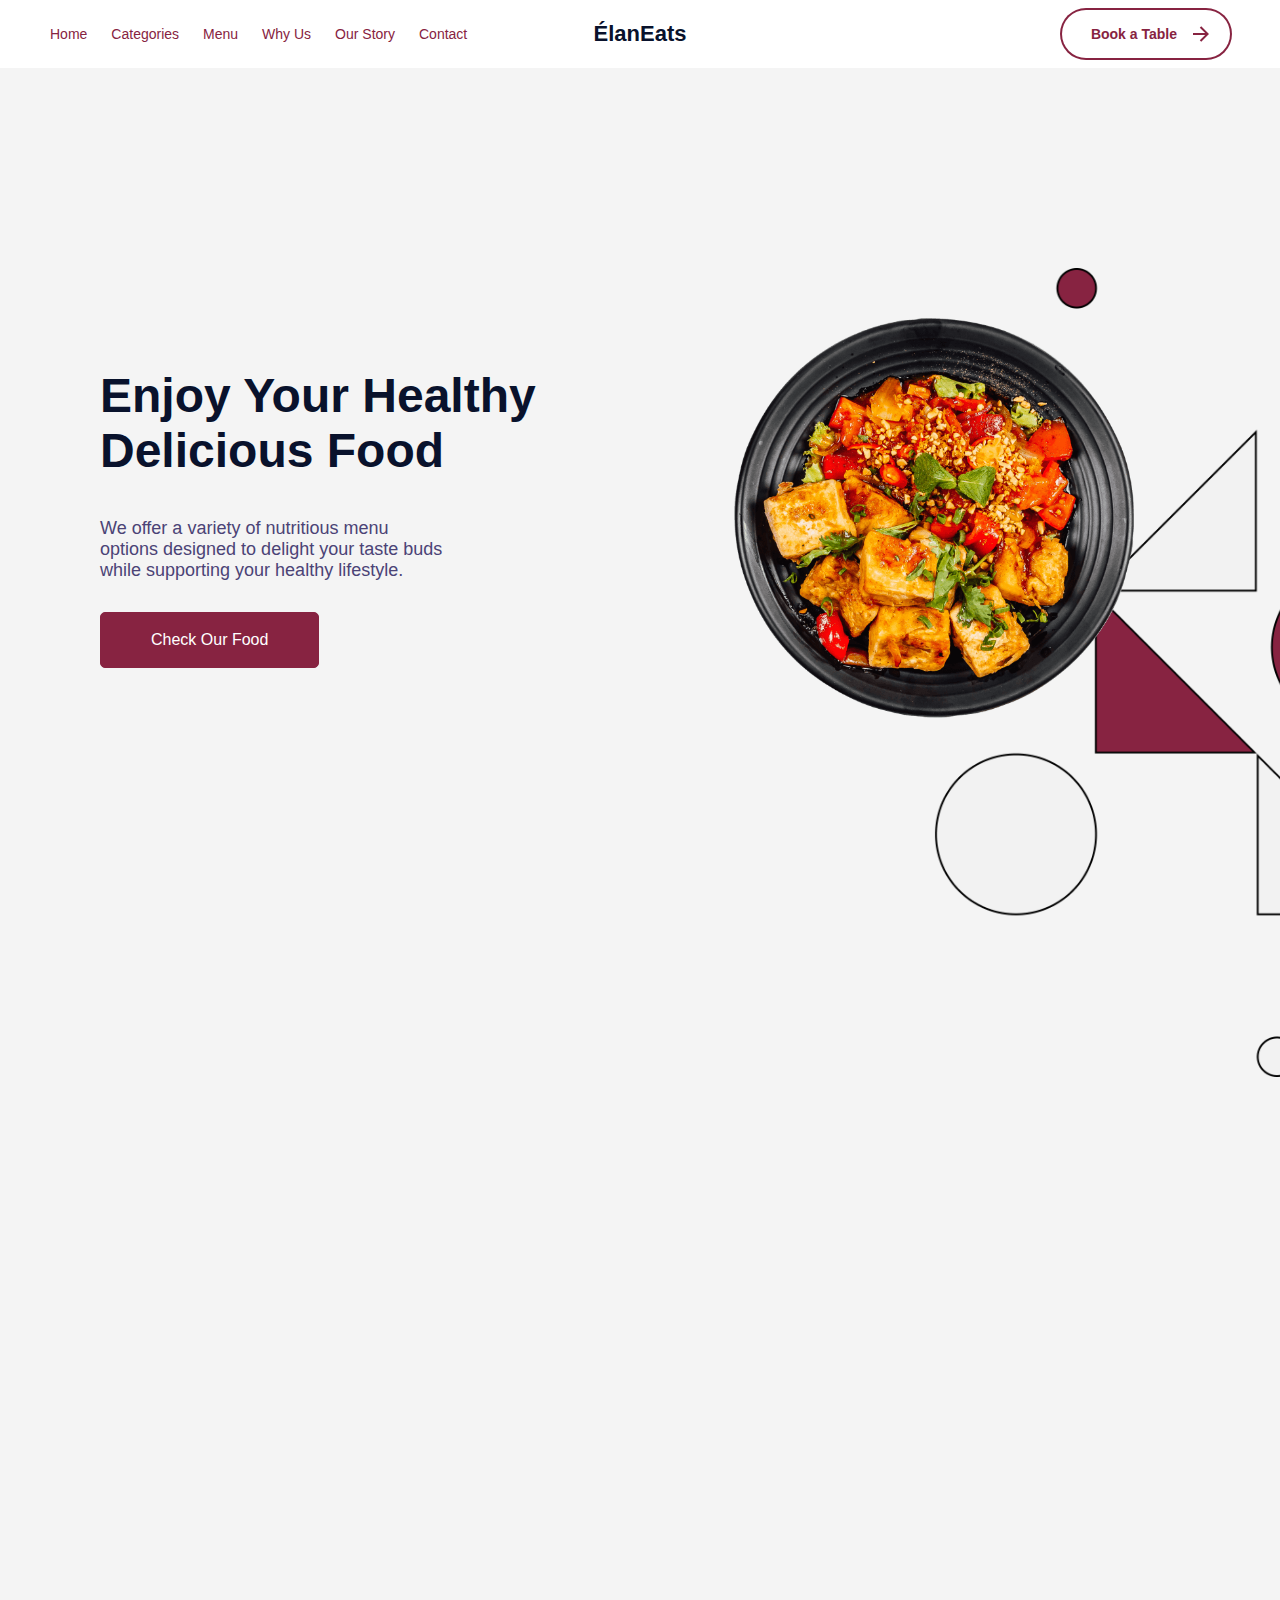
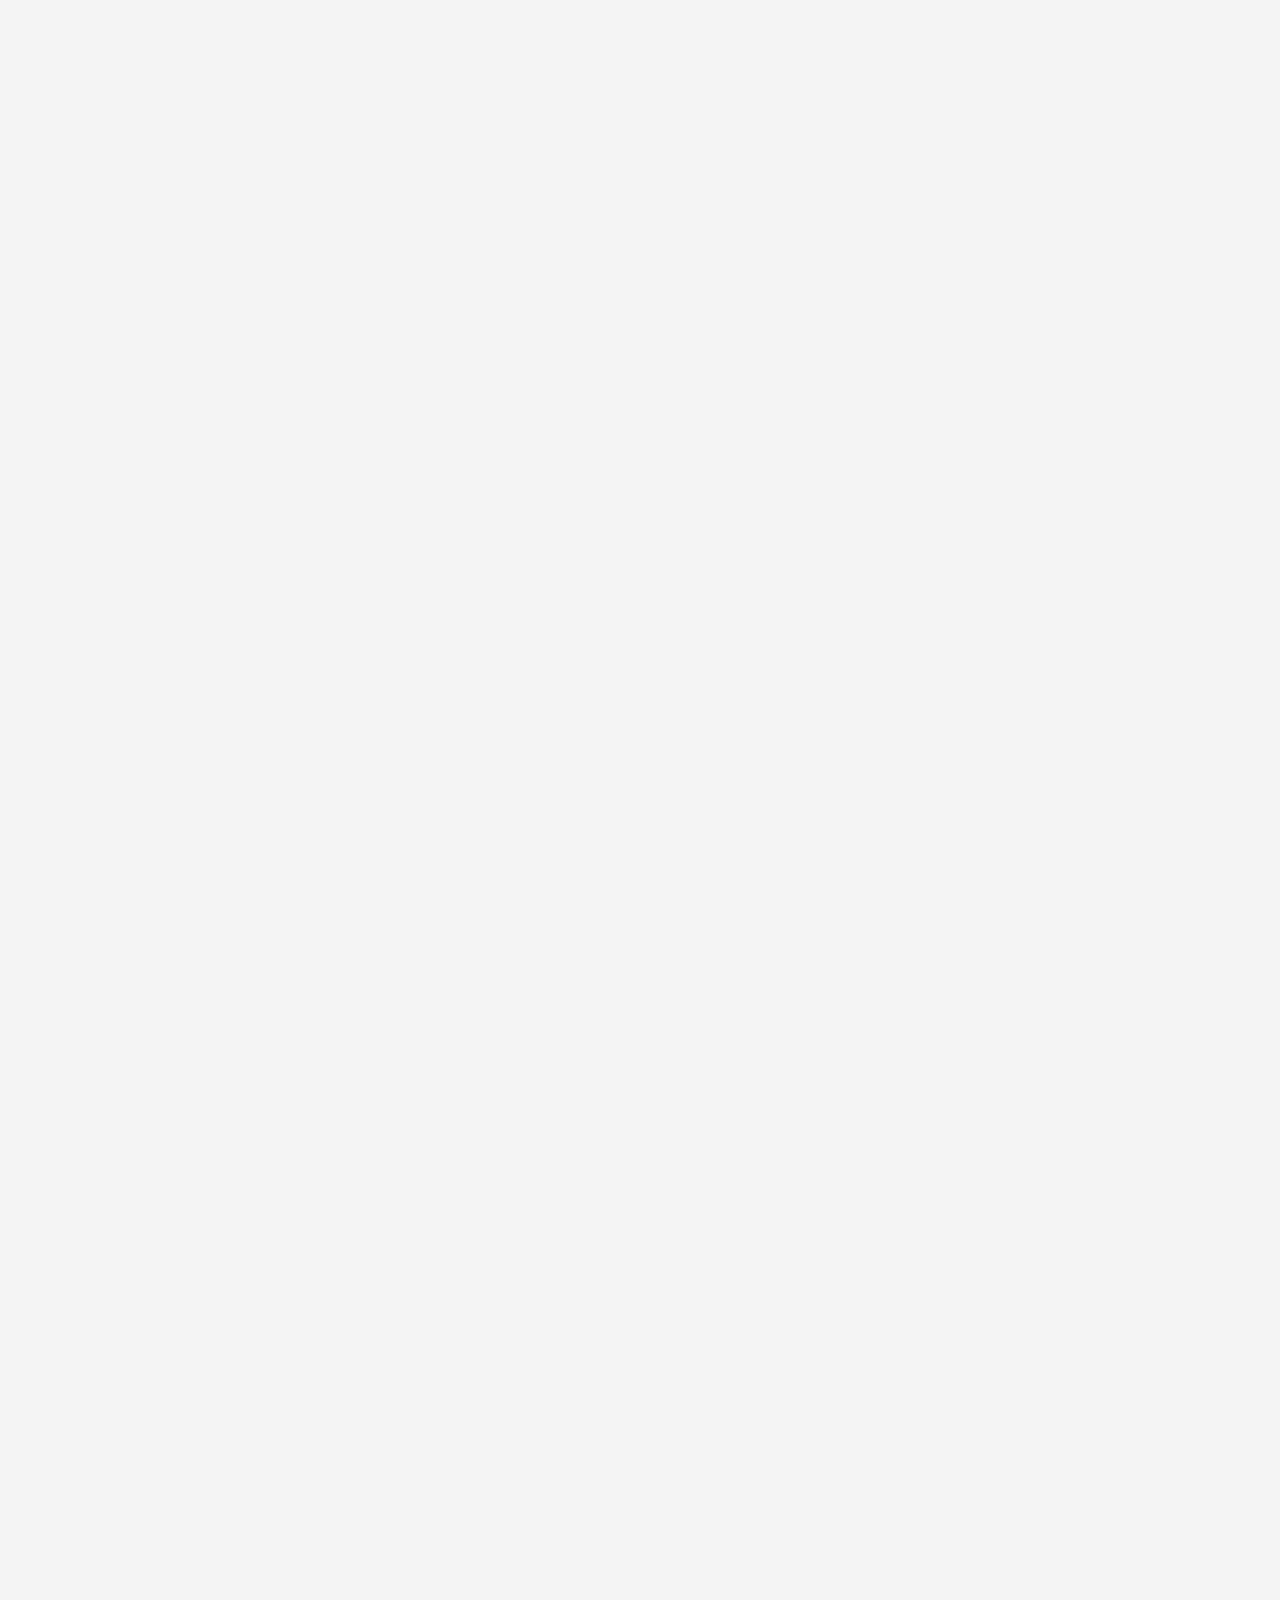
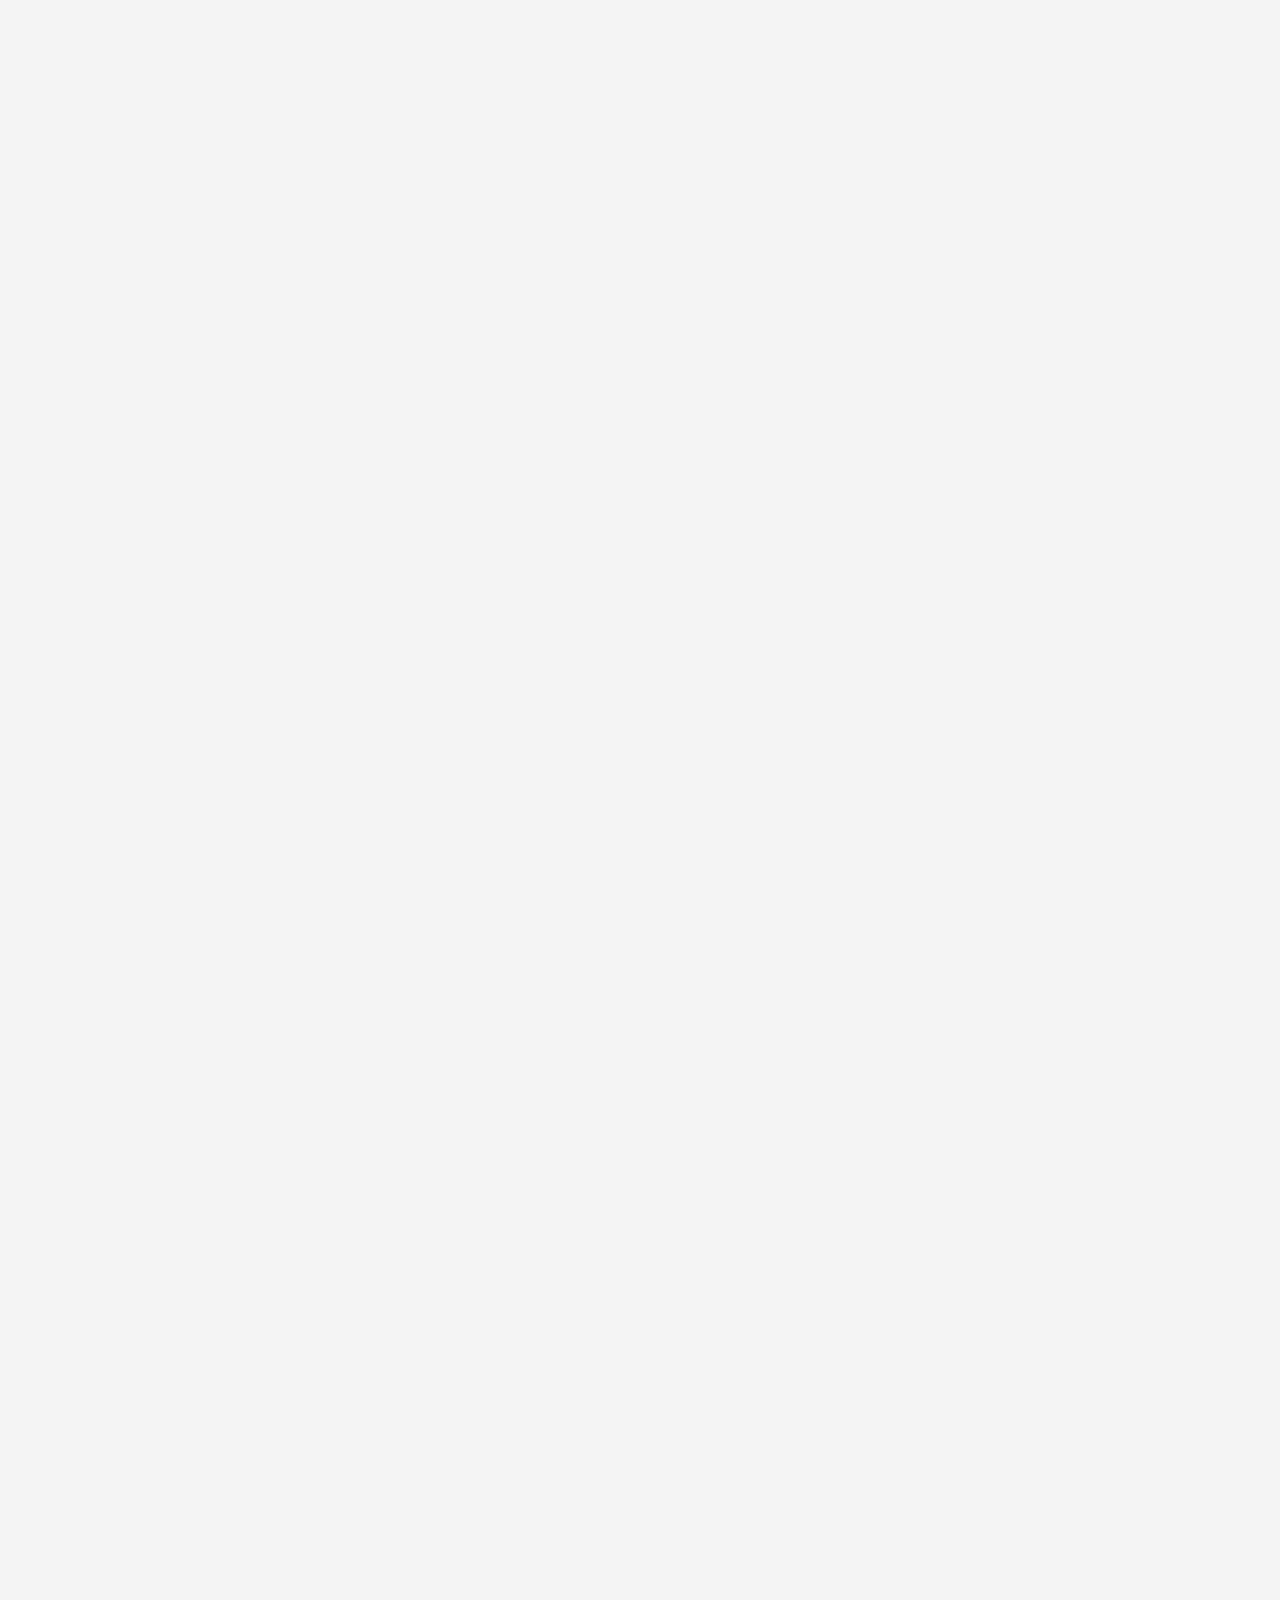
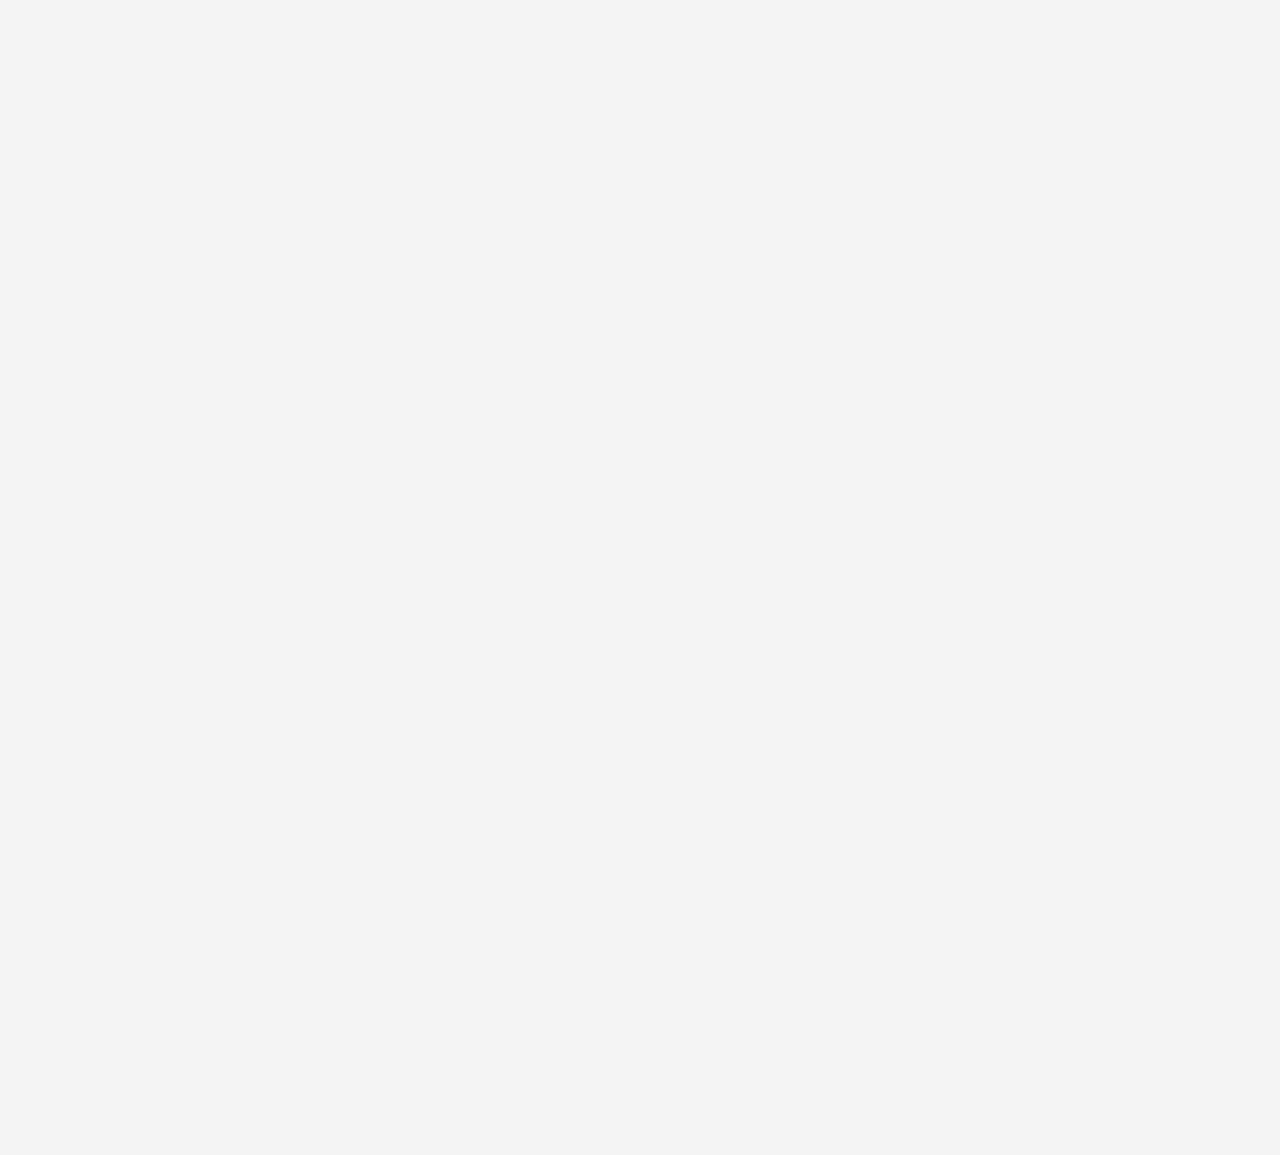
<file: index.html>
<!DOCTYPE html>
<html lang="en">
<head>
    <meta charset="UTF-8">
    <meta name="viewport" content="width=device-width, initial-scale=1.0">
    <title>ÉlanEats</title>
    <link rel="stylesheet" href="style.css">
    <link rel="stylesheet" href="https://cdnjs.cloudflare.com/ajax/libs/font-awesome/6.5.0/css/all.min.css">
    <link href="https://unpkg.com/aos@2.3.1/dist/aos.css" rel="stylesheet">

</head>
<body>
    <header>
        <div class="logo">ÉlanEats</div>
        <div class="hamburger" onclick="toggleMenu()">☰</div>
        <nav id="nav">
          <ul class="nav-links">
            <li><a href="#home">Home</a></li>
            <li><a href="#Categories">Categories</a></li>
            <li><a href="#menu">Menu</a></li>
            <li><a href="#WhyUs">Why Us</a></li>
            <li><a href="#testimonials">Our Story</a></li>
            <li><a href="#contact" >Contact</a></li>
          </ul>
            <button class="animated-button">
                <svg viewBox="0 0 24 24" class="arr-2" xmlns="http://www.w3.org/2000/svg">
                <path
                    d="M16.1716 10.9999L10.8076 5.63589L12.2218 4.22168L20 11.9999L12.2218 19.778L10.8076 18.3638L16.1716 12.9999H4V10.9999H16.1716Z"
                ></path>
                </svg>
                <a href="#reservation" class="text">Book a Table</a>
                <span class="circle"></span>
                <svg viewBox="0 0 24 24" class="arr-1" xmlns="http://www.w3.org/2000/svg">
                <path
                    d="M16.1716 10.9999L10.8076 5.63589L12.2218 4.22168L20 11.9999L12.2218 19.778L10.8076 18.3638L16.1716 12.9999H4V10.9999H16.1716Z"
                ></path>
                </svg>
            </button>
        </nav>
    </header>
    
    <main>
        <section class="hero" id="home" data-aos="fade-up" data-aos-duration="1000">
            <div class="content">
                <h1>Enjoy Your Healthy Delicious Food</h1>
                <p>We offer a variety of nutritious menu options designed to delight your taste buds while supporting your healthy lifestyle.</p>
                <a href="#menu" class="cta-btn">Check Our Food</a>
            </div>
            <div class="image-placeholder">
                <img src="image/image.png" alt="Background Decor" class="bg-image">
                <img src="image/image1.png" alt="Healthy Food" class="front-image">
            </div>
        </section>

        <section class="publication-section" id="Categories" data-aos="fade-up" data-aos-duration="1000">
            <h2>Explore Our Food Categories</h2>
            <p>Indulge in our thoughtfully prepared selections from exquisite starters to satisfying mains all made with the finest ingredients.</p>
            <div class="publication-icons">
                <div><i class="fas fa-utensils"></i><span>Appetizers</span></div>
                <div><i class="fas fa-drumstick-bite"></i><span>Main Course</span></div>
                <div><i class="fas fa-ice-cream"></i><span>Desserts</span></div>
                <div><i class="fas fa-coffee"></i><span>Beverages</span></div>
                <div><i class="fas fa-star"></i><span>Specials</span></div>
            </div>            
        </section>        

        <section class="feature-section" id="WhyUs" data-aos="fade-up" data-aos-duration="1000">
            <div class="feature" data-aos="fade-right" data-aos-duration="1000">
                <p class="feature-title">Where Quality Meets Flavor</p>
                <p class="feature-description">In our kitchen, quality isn’t just a standard it’s the heart of every dish we create. We carefully source the finest ingredients and craft each meal with passion and precision to deliver flavors that not only satisfy, but leave a lasting impression with every bite.</p>
                <ul class="feature-list">
                    <li>Fresh, locally-sourced ingredients</li>
                    <li>Crafted by passionate chefs</li>
                    <li>Flavors that tell a story in every bite</li>
                </ul>
            </div>
            <div class="image-part">
                <img src="image/image3.png" alt="Abstract Design">
            </div>
        </section>

        <section class="feature-section2" data-aos="fade-up" data-aos-duration="1000">
            <div class="feature-part dark" >
                <div class="image2">
                    <img src="image/1.png" alt="Feature Image">
                </div>
            </div>
            <div class="feature-part light">
                <div class="feature2">
                    <h2 class="feature-title2">Flavors That Inspire</h2>
                    <p class="feature-description2">From fresh local ingredients to elegant plating, every dish we serve is crafted to delight the palate and warm the heart.</p>
                    <button class="feature-button" id="menu-section">View Menu</button>
                </div>
            </div>
        </section>

        <section class="value-section" id="OurStory" data-aos="fade-up" data-aos-duration="1000">
            <div class="value-content">
                <h2>Why Our Guests Love Us</h2>
                <p>From authentic flavors to warm service, every visit to our restaurant is a delightful culinary journey. Enjoy a cozy atmosphere and dishes that touch your soul.</p>
                <div class="testimonial">he flavors were amazing! Cozy ambiance and super friendly staff. Definitely coming back again!</div>
                <div class="author">
                    <span class="author-icon"></span> Rina M., Food Blogger
                </div>
            </div>
            <div class="value-image">
                <img src="image/image8.png" alt="Dish 1" class="white-box-img" />
                <img src="image/image10.png" alt="Dish 2" class="black-box-img" />
            </div>
        </section>

        <section class="testimonial-section" id="testimonials" data-aos="zoom-in" data-aos-duration="1000">
            <div class="testimonial-container">
                <p class="testimonial-quote">“I finally found a healthy restaurant that actually tastes amazing! The variety is great and the portions are just right.”</p>
                <img src="image/image7.png" alt="Customer Photo" class="testimonial-icon" />
                <p class="testimonial-author">Ayu Pratiwi, Loyal Customer</p>
            </div>
        </section>

          <section id="reservation" class="reservation-section" style="padding: 60px 0; background-color: #f9f9f9;" data-aos="fade-up" data-aos-duration="1000">
            <div style="display: flex; flex-wrap: wrap; align-items: center; justify-content: center; gap: 40px; max-width: 1200px; margin: auto;">
              
              <!-- Gambar -->
              <div style="flex: 1 1 400px;">
                <img src="image/image6.png" alt="Table Setting" style="width: 100%; border-radius: 3px; object-fit: cover;">
              </div>
              
              <!-- Form -->
              <div style="flex: 1 1 600px; background-color: #f4f4f4; padding: 30px; border-radius: 3px;">
                <form>
                  <div style="display: flex; flex-wrap: wrap; gap: 15px;">
                    <input type="text" placeholder="Your Name" style="flex: 1 1 30%; padding: 12px;">
                    <input type="email" placeholder="Your Email" style="flex: 1 1 30%; padding: 12px;">
                    <input type="tel" placeholder="Your Phone" style="flex: 1 1 30%; padding: 12px;">
                  </div>
          
                  <div style="display: flex; flex-wrap: wrap; gap: 15px; margin-top: 15px;">
                    <input type="date" style="flex: 1 1 30%; padding: 12px;">
                    <input type="time" style="flex: 1 1 30%; padding: 12px;">
                    <input type="number" placeholder="# of people" style="flex: 1 1 30%; padding: 12px;">
                  </div>
          
                  <textarea placeholder="Message" rows="4" style="width: 100%; margin-top: 15px; padding: 12px;"></textarea>
                  <button class="book-btn">Book a Table</button>
                </form>
              </div>
            </div>
          </section>
          

          <section class="section" id="menu" data-aos="fade-up" data-aos-duration="1000">
            <h2>Check Our Menu</h2>
            <p>Discover our tasty and healthy selection</p>
            <div class="images-container">
                <div class="image-item">
                    <img src="image/dua.png" alt="Magnam Tiste">
                    <div>Eos Luibusdam</div>
                    <h5>Savor the delicious taste of this dish.</h5>
                    <p class="price">$12.95</p>
                </div>
                <div class="image-item">
                    <img src="image/tiga.png" alt="Magnam Tiste">
                    <div>Eos Luibusdam</div>
                    <h5>Savor the delicious taste of this dish.</h5>
                    <p class="price">$12.95</p>
                </div>
                <div class="image-item">
                    <img src="image/empat.png" alt="Magnam Tiste">
                    <div>Laboriosam Direva</div>
                    <h5>Savor the delicious taste of this dish.</h5>
                    <p class="price">$9.95</p>
                </div>
                <div class="image-item">
                    <img src="image/satu.png" alt="Magnam Tiste">
                    <div>Aut Luia</div>
                    <h5>Savor the delicious taste of this dish.</h5>
                    <p class="price">$12.95</p>
                </div>
                <div class="image-item">
                    <img src="image/1.png" alt="Magnam Tiste">
                    <div>Eos Luibusdam</div>
                    <h5>Savor the delicious taste of this dish.</h5>
                    <p class="price">$12.95</p>
                </div>
                <div class="image-item">
                    <img src="image/image1.png" alt="Magnam Tiste">
                    <div>Magnam Tiste</div>
                    <h5>Savor the delicious taste of this dish.</h5>
                    <p class="price">$9.95</p>
                </div>
            </div>
          </section>
          


          <footer class="footer-custom" id="contact" data-aos="fade-up" data-aos-duration="1000">
            <div class="footer-top">
              <div class="footer-box">
                <i class="fas fa-map-marker-alt"></i>
                <div>
                  <h4>Address</h4>
                  <p>Jl. Mojo 2 No.11<br>Surabaya, SBY 535022</p>
                </div>
              </div>
          
              <div class="footer-box">
                <i class="fas fa-phone-alt"></i>
                <div>
                  <h4>Contact</h4>
                  <p><strong>Phone:</strong> +62 812 6577 8900<br>
                     <strong>Email:</strong> cindy@gmail.com</p>
                </div>
              </div>
          
              <div class="footer-box">
                <i class="fas fa-clock"></i>
                <div>
                  <h4>Opening Hours</h4>
                  <p><strong>Mon-Sat:</strong> 11AM - 23PM<br>
                     <strong>Sunday:</strong> Closed</p>
                </div>
              </div>
          
              <div class="footer-box social-box">
                <h4>Follow Us</h4>
                <div class="social-icons clean">
                  <a href="#"><i class="fab fa-x-twitter"></i></a>
                  <a href="#"><i class="fab fa-facebook-f"></i></a>
                  <a href="#"><i class="fab fa-instagram"></i></a>
                  <a href="#"><i class="fab fa-linkedin-in"></i></a>
                </div>
              </div>
            </div>
          
            <div class="footer-bottom">
              <p>© Copyright <strong>ÉlanEats</strong> All Rights Reserved</p>
              <p>Designed by <span>Cindy</span> Distributed by <span>D4 Teknik Informatika</span></p>
            </div>
          </footer>
    </main>

    <script>
      function toggleMenu() {
        document.getElementById('nav').classList.toggle('active');
      }
    </script>
    <script>
      document.getElementById("menu-section").addEventListener("click", function () {
        document.getElementById("menu").scrollIntoView({ behavior: "smooth" });
      });
    </script>
    <script src="https://unpkg.com/aos@2.3.1/dist/aos.js"></script>
    <script>
      AOS.init();
    </script>
</body>
</html>
</file>
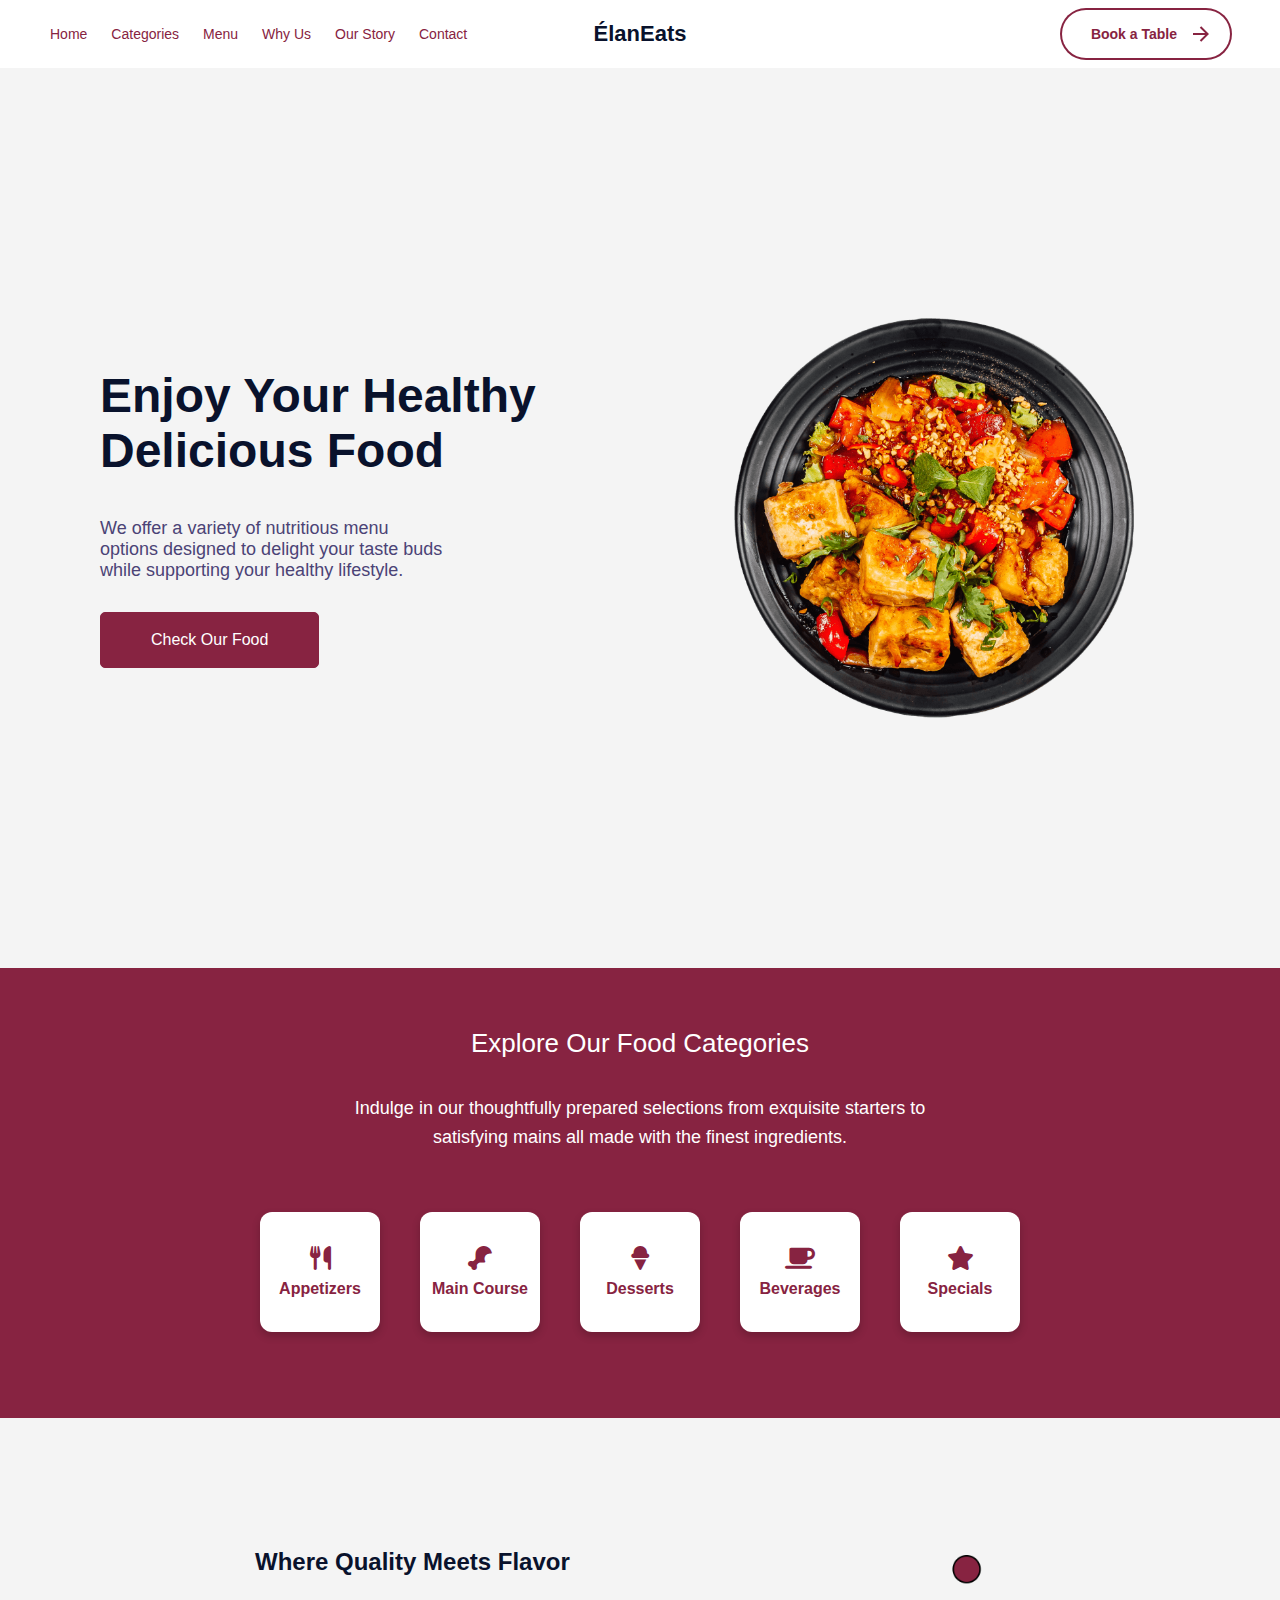
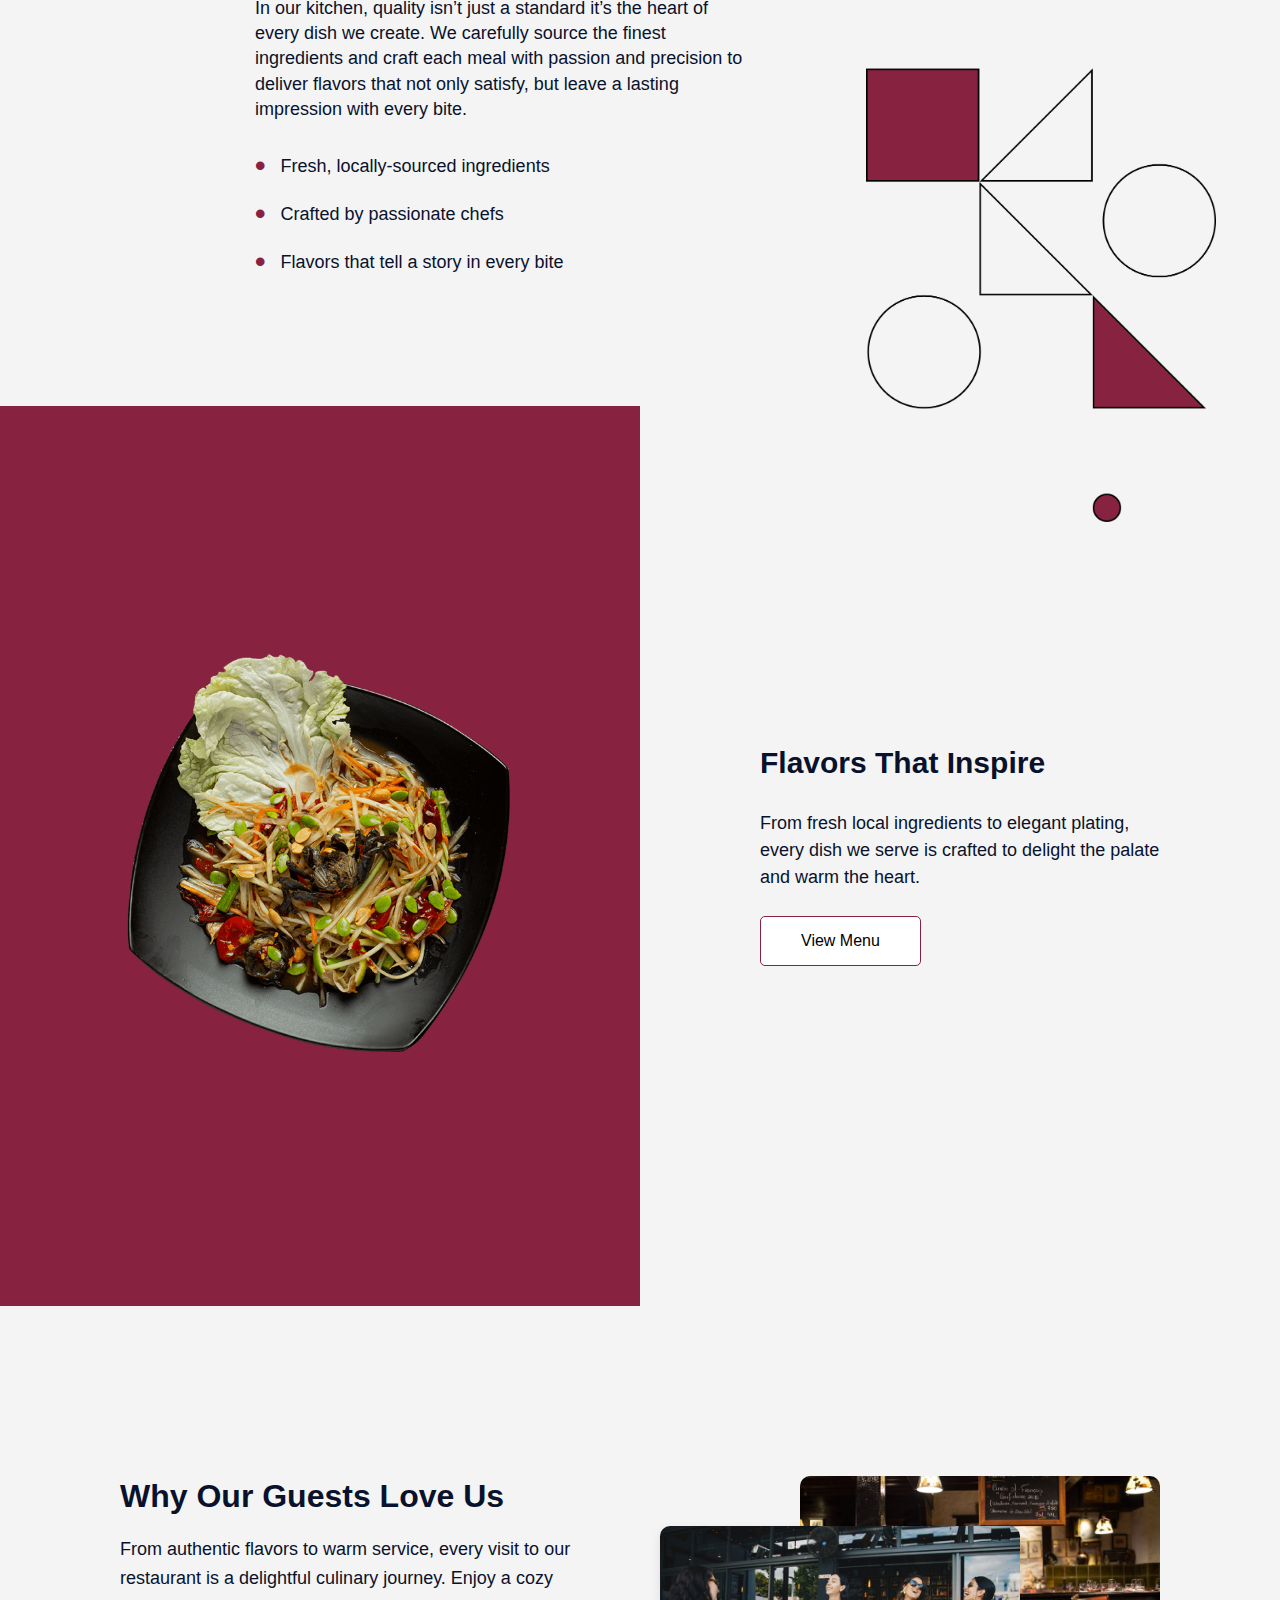
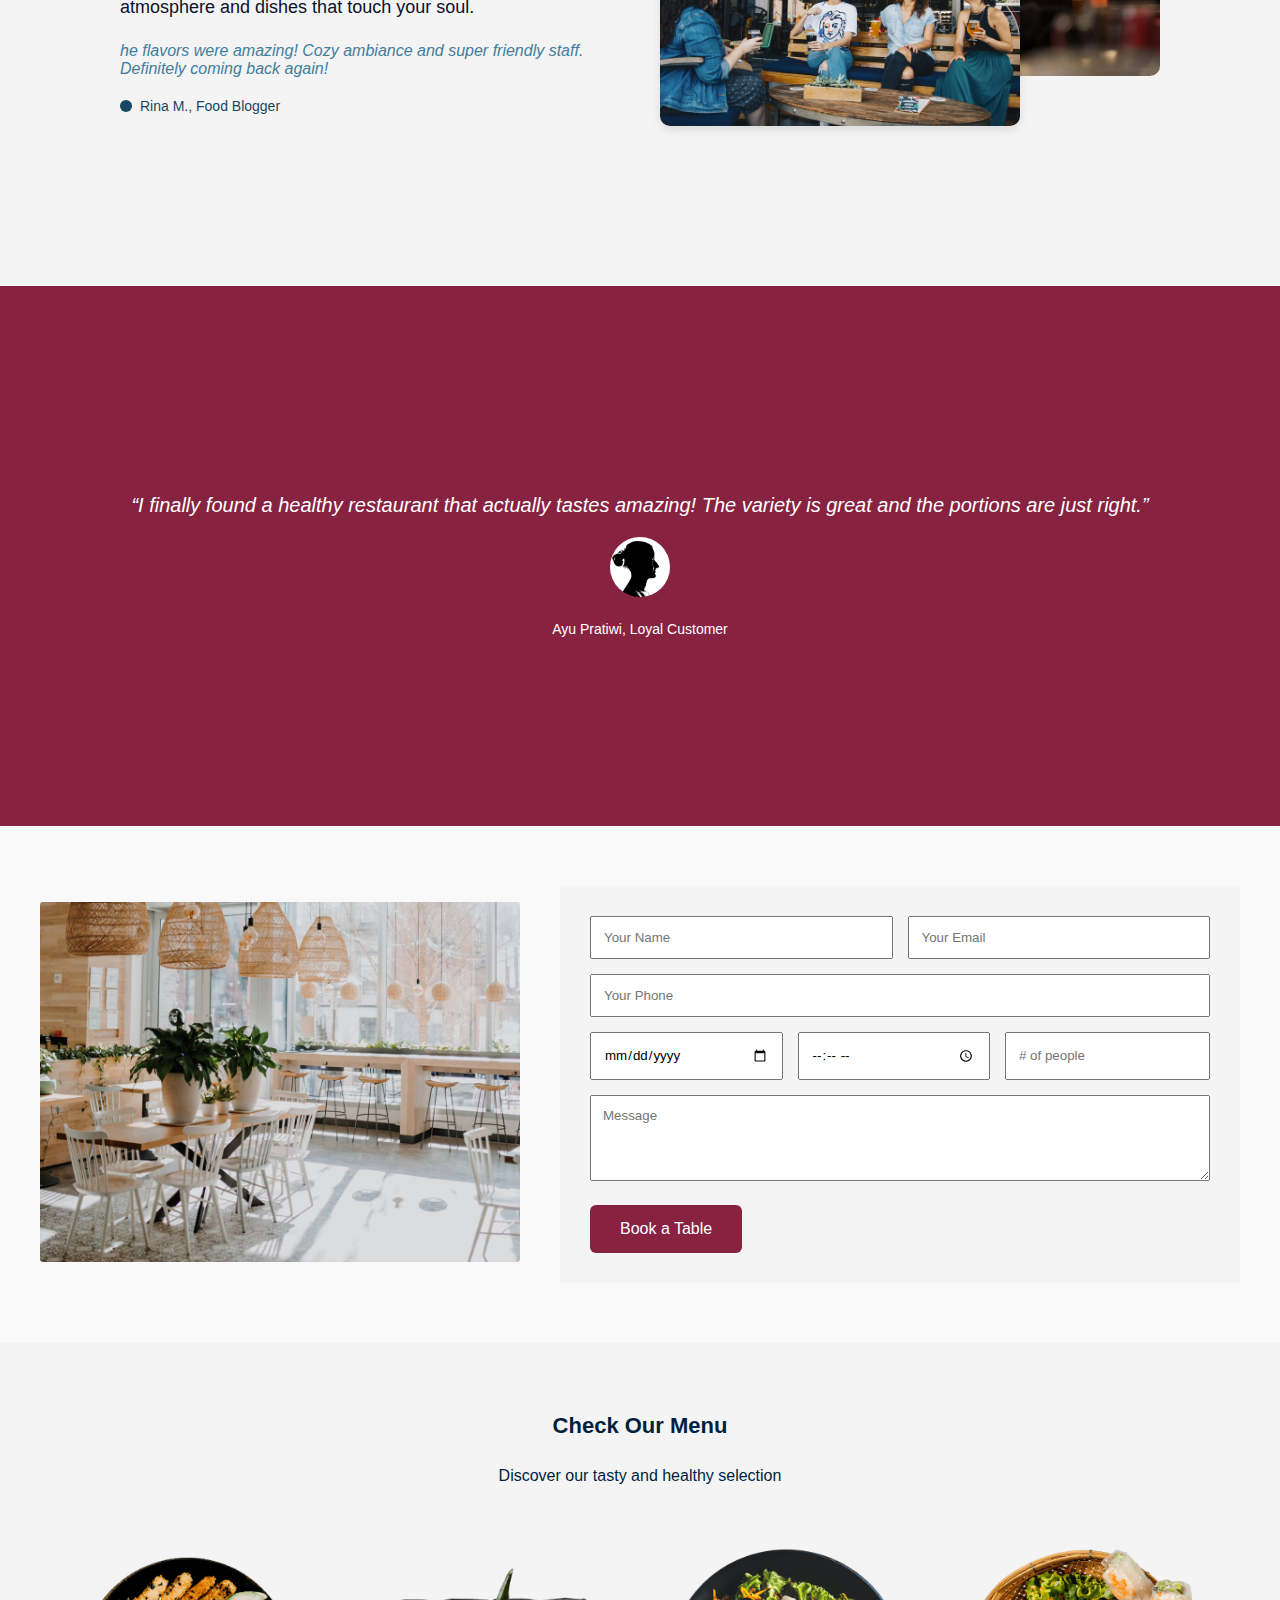
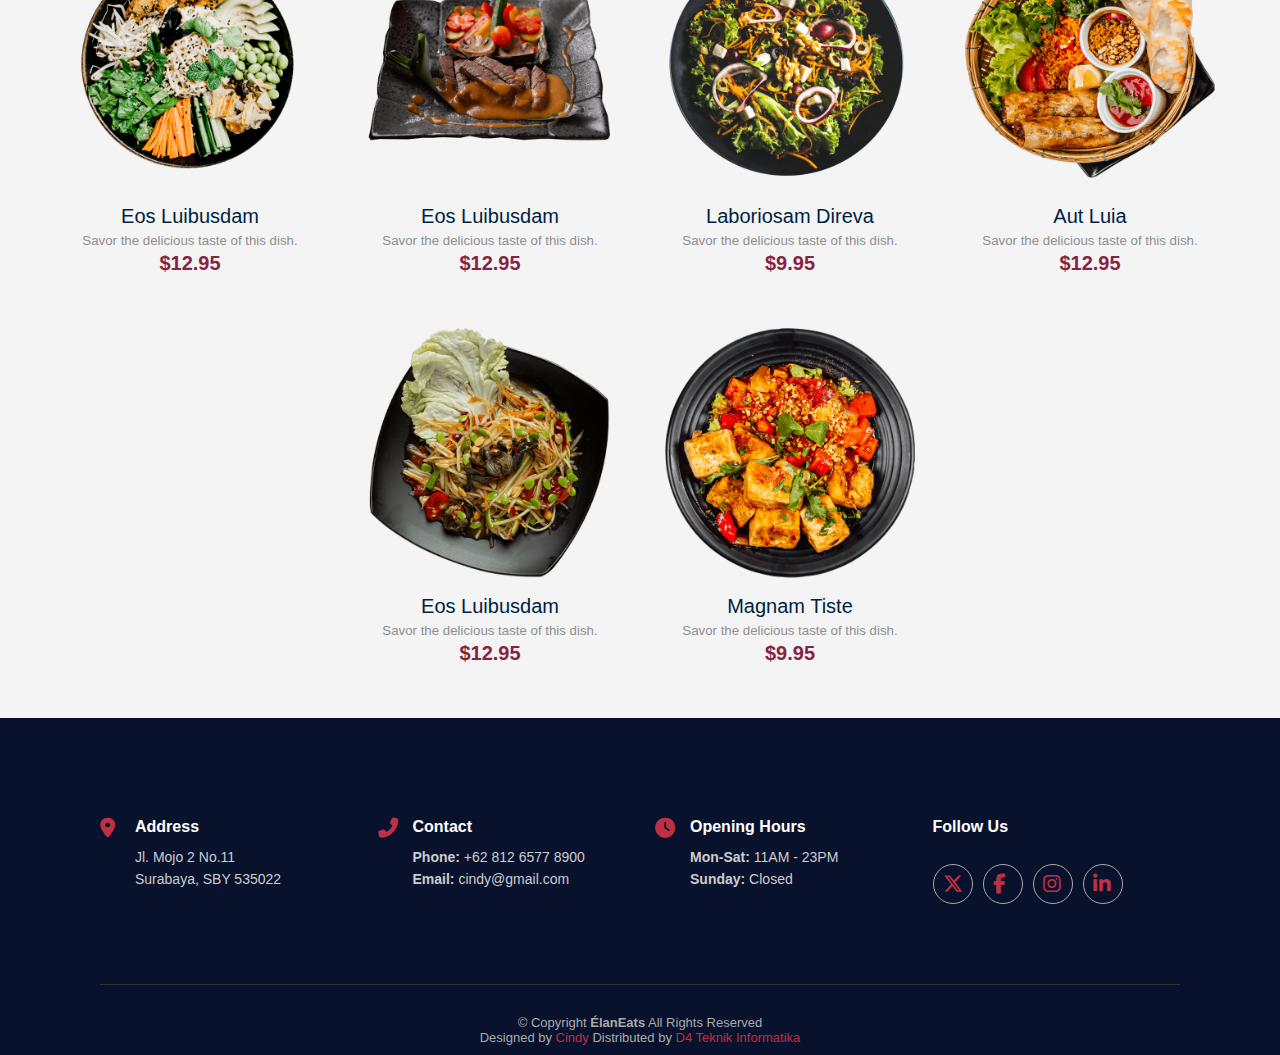
<file: home.html>
<!DOCTYPE html>
<html lang="en">
<head>
    <meta charset="UTF-8">
    <meta name="viewport" content="width=device-width, initial-scale=1.0">
    <title>Exact Landing Page Replica</title>
    <link rel="stylesheet" href="style.css">
    <link rel="stylesheet" href="https://cdnjs.cloudflare.com/ajax/libs/font-awesome/6.5.0/css/all.min.css">

</head>
<body>
    <header>
        <div class="logo">ÉlanEats</div>
        <div class="hamburger" onclick="toggleMenu()">☰</div>
        <nav id="nav">
          <ul class="nav-links">
            <li><a href="#home">Home</a></li>
            <li><a href="#Categories">Categories</a></li>
            <li><a href="#menu">Menu</a></li>
            <li><a href="#WhyUs">Why Us</a></li>
            <li><a href="#testimonials">Our Story</a></li>
            <li><a href="#contact" >Contact</a></li>
          </ul>
            <button class="animated-button">
                <svg viewBox="0 0 24 24" class="arr-2" xmlns="http://www.w3.org/2000/svg">
                <path
                    d="M16.1716 10.9999L10.8076 5.63589L12.2218 4.22168L20 11.9999L12.2218 19.778L10.8076 18.3638L16.1716 12.9999H4V10.9999H16.1716Z"
                ></path>
                </svg>
                <a href="#reservation" class="text">Book a Table</a>
                <span class="circle"></span>
                <svg viewBox="0 0 24 24" class="arr-1" xmlns="http://www.w3.org/2000/svg">
                <path
                    d="M16.1716 10.9999L10.8076 5.63589L12.2218 4.22168L20 11.9999L12.2218 19.778L10.8076 18.3638L16.1716 12.9999H4V10.9999H16.1716Z"
                ></path>
                </svg>
            </button>
        </nav>
    </header>
    
    <main>
        <section class="hero" id="home">
            <div class="content">
                <h1>Enjoy Your Healthy Delicious Food</h1>
                <p>We offer a variety of nutritious menu options designed to delight your taste buds while supporting your healthy lifestyle.</p>
                <a href="#menu" class="cta-btn">Check Our Food</a>
            </div>
            <div class="image-placeholder">
                <img src="image/image1.png" alt="Healthy Food" class="front-image">
            </div>
        </section>

        <section class="publication-section" id="Categories">
            <h2>Explore Our Food Categories</h2>
            <p>Indulge in our thoughtfully prepared selections from exquisite starters to satisfying mains all made with the finest ingredients.</p>
            <div class="publication-icons">
                <div><i class="fas fa-utensils"></i><span>Appetizers</span></div>
                <div><i class="fas fa-drumstick-bite"></i><span>Main Course</span></div>
                <div><i class="fas fa-ice-cream"></i><span>Desserts</span></div>
                <div><i class="fas fa-coffee"></i><span>Beverages</span></div>
                <div><i class="fas fa-star"></i><span>Specials</span></div>
            </div>            
        </section>        

        <section class="feature-section" id="WhyUs">
            <div class="feature">
                <p class="feature-title">Where Quality Meets Flavor</p>
                <p class="feature-description">In our kitchen, quality isn’t just a standard it’s the heart of every dish we create. We carefully source the finest ingredients and craft each meal with passion and precision to deliver flavors that not only satisfy, but leave a lasting impression with every bite.</p>
                <ul class="feature-list">
                    <li>Fresh, locally-sourced ingredients</li>
                    <li>Crafted by passionate chefs</li>
                    <li>Flavors that tell a story in every bite</li>
                </ul>
            </div>
            <div class="image-part">
                <img src="image/image3.png" alt="Abstract Design">
            </div>
        </section>

        <section class="feature-section2">
            <div class="feature-part dark">
                <div class="image2">
                    <img src="image/1.png" alt="Feature Image">
                </div>
            </div>
            <div class="feature-part light">
                <div class="feature2">
                    <h2 class="feature-title2">Flavors That Inspire</h2>
                    <p class="feature-description2">From fresh local ingredients to elegant plating, every dish we serve is crafted to delight the palate and warm the heart.</p>
                    <button class="feature-button" data-target="menu-section">View Menu</button>
                </div>
            </div>
        </section>

        <section class="value-section" id="OurStory">
            <div class="value-content">
                <h2>Why Our Guests Love Us</h2>
                <p>From authentic flavors to warm service, every visit to our restaurant is a delightful culinary journey. Enjoy a cozy atmosphere and dishes that touch your soul.</p>
                <div class="testimonial">he flavors were amazing! Cozy ambiance and super friendly staff. Definitely coming back again!</div>
                <div class="author">
                    <span class="author-icon"></span> Rina M., Food Blogger
                </div>
            </div>
            <div class="value-image">
                <img src="image/image8.png" alt="Dish 1" class="white-box-img" />
                <img src="image/image10.png" alt="Dish 2" class="black-box-img" />
            </div>
        </section>

        <section class="testimonial-section" id="testimonials">
            <div class="testimonial-container">
                <p class="testimonial-quote">“I finally found a healthy restaurant that actually tastes amazing! The variety is great and the portions are just right.”</p>
                <img src="image/image7.png" alt="Customer Photo" class="testimonial-icon" />
                <p class="testimonial-author">Ayu Pratiwi, Loyal Customer</p>
            </div>
        </section>

        <section id="reservation" class="reservation-section" style="padding: 60px 0; background-color: #f9f9f9;">
            <div style="display: flex; flex-wrap: wrap; align-items: center; justify-content: center; gap: 40px; max-width: 1200px; margin: auto;">
              
              <!-- Gambar -->
              <div style="flex: 1 1 400px;">
                <img src="image/image6.png" alt="Table Setting" style="width: 100%; border-radius: 3px; object-fit: cover;">
              </div>
              
              <!-- Form -->
              <div style="flex: 1 1 600px; background-color: #f4f4f4; padding: 30px; border-radius: 3px;">
                <form>
                  <div style="display: flex; flex-wrap: wrap; gap: 15px;">
                    <input type="text" placeholder="Your Name" style="flex: 1 1 30%; padding: 12px;">
                    <input type="email" placeholder="Your Email" style="flex: 1 1 30%; padding: 12px;">
                    <input type="tel" placeholder="Your Phone" style="flex: 1 1 30%; padding: 12px;">
                  </div>
          
                  <div style="display: flex; flex-wrap: wrap; gap: 15px; margin-top: 15px;">
                    <input type="date" style="flex: 1 1 30%; padding: 12px;">
                    <input type="time" style="flex: 1 1 30%; padding: 12px;">
                    <input type="number" placeholder="# of people" style="flex: 1 1 30%; padding: 12px;">
                  </div>
          
                  <textarea placeholder="Message" rows="4" style="width: 100%; margin-top: 15px; padding: 12px;"></textarea>
                  <button class="book-btn">Book a Table</button>
                </form>
              </div>
            </div>
          </section>
          

          <section class="section" id="menu">
            <h2>Check Our Menu</h2>
            <p>Discover our tasty and healthy selection</p>
            <div class="images-container">
                <div class="image-item">
                    <img src="image/dua.png" alt="Magnam Tiste">
                    <div>Eos Luibusdam</div>
                    <h5>Savor the delicious taste of this dish.</h5>
                    <p class="price">$12.95</p>
                </div>
                <div class="image-item">
                    <img src="image/tiga.png" alt="Magnam Tiste">
                    <div>Eos Luibusdam</div>
                    <h5>Savor the delicious taste of this dish.</h5>
                    <p class="price">$12.95</p>
                </div>
                <div class="image-item">
                    <img src="image/empat.png" alt="Magnam Tiste">
                    <div>Laboriosam Direva</div>
                    <h5>Savor the delicious taste of this dish.</h5>
                    <p class="price">$9.95</p>
                </div>
                <div class="image-item">
                    <img src="image/satu.png" alt="Magnam Tiste">
                    <div>Aut Luia</div>
                    <h5>Savor the delicious taste of this dish.</h5>
                    <p class="price">$12.95</p>
                </div>
                <div class="image-item">
                    <img src="image/1.png" alt="Magnam Tiste">
                    <div>Eos Luibusdam</div>
                    <h5>Savor the delicious taste of this dish.</h5>
                    <p class="price">$12.95</p>
                </div>
                <div class="image-item">
                    <img src="image/image1.png" alt="Magnam Tiste">
                    <div>Magnam Tiste</div>
                    <h5>Savor the delicious taste of this dish.</h5>
                    <p class="price">$9.95</p>
                </div>
            </div>
          </section>
          


          <footer class="footer-custom" id="contact">
            <div class="footer-top">
              <div class="footer-box">
                <i class="fas fa-map-marker-alt"></i>
                <div>
                  <h4>Address</h4>
                  <p>Jl. Mojo 2 No.11<br>Surabaya, SBY 535022</p>
                </div>
              </div>
          
              <div class="footer-box">
                <i class="fas fa-phone-alt"></i>
                <div>
                  <h4>Contact</h4>
                  <p><strong>Phone:</strong> +62 812 6577 8900<br>
                     <strong>Email:</strong> cindy@gmail.com</p>
                </div>
              </div>
          
              <div class="footer-box">
                <i class="fas fa-clock"></i>
                <div>
                  <h4>Opening Hours</h4>
                  <p><strong>Mon-Sat:</strong> 11AM - 23PM<br>
                     <strong>Sunday:</strong> Closed</p>
                </div>
              </div>
          
              <div class="footer-box social-box">
                <h4>Follow Us</h4>
                <div class="social-icons clean">
                  <a href="#"><i class="fab fa-x-twitter"></i></a>
                  <a href="#"><i class="fab fa-facebook-f"></i></a>
                  <a href="#"><i class="fab fa-instagram"></i></a>
                  <a href="#"><i class="fab fa-linkedin-in"></i></a>
                </div>
              </div>
            </div>
          
            <div class="footer-bottom">
              <p>© Copyright <strong>ÉlanEats</strong> All Rights Reserved</p>
              <p>Designed by <span>Cindy</span> Distributed by <span>D4 Teknik Informatika</span></p>
            </div>
          </footer>
          
          
        
    </main>
</body>
</html>


<script>
    function toggleMenu() {
      document.getElementById('nav').classList.toggle('active');
    }
  </script>
  <script>
    document.getElementById("menu-section").addEventListener("click", function () {
      document.getElementById("menu").scrollIntoView({ behavior: "smooth" });
    });
  </script>
</file>
<file: style.css>
* {
    margin: 0;
    padding: 0;
    box-sizing: border-box;
    font-family: 'Inter', -apple-system, BlinkMacSystemFont, sans-serif;
}

html, body {
    margin: 0;
    padding: 0;
    overflow-x: hidden; 
    max-width: 100%;
    scroll-behavior: smooth;
}

body {
    background-color: rgb(244, 244, 244);
    color: black;
    margin: 0;
    display: flex;
    flex-direction: column;
}

header {
    display: flex;
    align-items: center;
    justify-content: space-between;
    padding: 10px 50px;
    background-color: white;
    position: relative;
    flex-wrap: wrap;
  }
  
  .logo {
    font-size: 22px;
    font-weight: bold;
    color: #09122C;
    margin: 0 auto;
    position: absolute;
    left: 50%;
    transform: translateX(-50%);
    z-index: 1000;
  }
  
  nav {
    display: flex;
    align-items: center;
    gap: 30px;
    flex: 1;
  }
  
  .nav-links {
    display: flex;
    list-style: none;
    gap: 24px;
    align-items: center;
    flex-wrap: wrap;
  }
  
  .nav-links li a {
    text-decoration: none;
    color: #872341;
    font-size: 14px;
    font-weight: 400;
    position: relative;
    transition: color 0.3s ease;
  }
  
  .nav-links li a::after {
    content: '';
    position: absolute;
    left: 0;
    bottom: -2px;
    width: 0;
    height: 2px;
    background-color: #872341;
    transition: width 0.5s ease;
  }
  
  .nav-links li a:hover::after {
    width: 100%;
  }
  
  .hamburger {
    display: none;
    font-size: 24px;
    cursor: pointer;
    z-index: 1001;
  }

  .text {
    color: inherit;           
    text-decoration: none;   
    cursor: pointer;        
  }
  
  .text:hover {
    color: #872341;        
  }
  
  /* Responsive */
  @media (max-width: 768px) {
    .hamburger {
      display: block;
    }
  
    nav {
      flex-direction: column;
      align-items: flex-start;
      width: 100%;
      margin-top: 10px;
      display: none;
    }
  
    nav.active {
      display: flex;
    }

    .animated-button {
      align-self: center;
      margin: 10px 20px 0 auto;
    }

    .nav-links {
      flex-direction: column;
      gap: 16px;
      width: 100%;
      padding: 10px 0;
    }
  
    .logo {
      position: static;
      transform: none;
      order: -1;
      margin: 0 auto;
    }
  }

  /* From Uiverse.io by gharsh11032000 */ 
.animated-button {
    position: relative;
    margin-left: auto;
    display: flex;
    align-items: center;
    gap: 4px;
    padding: 15px 40px;
    border: 1px solid;
    border-color: transparent;
    font-size: 14px;
    background-color: inherit;
    border-radius: 100px;
    font-weight: 600;
    color: #872341;
    box-shadow: 0 0 0 2px #872341;
    cursor: pointer;
    overflow: hidden;
    transition: all 0.6s cubic-bezier(0.23, 1, 0.32, 1);
  }
  
  .animated-button svg {
    position: absolute;
    width: 24px;
    fill: #872341;
    z-index: 9;
    transition: all 0.8s cubic-bezier(0.23, 1, 0.32, 1);
  }
  
  .animated-button .arr-1 {
    right: 16px;
  }
  
  .animated-button .arr-2 {
    left: -25%;
  }
  
  .animated-button .circle {
    position: absolute;
    top: 50%;
    left: 50%;
    transform: translate(-50%, -50%);
    width: 20px;
    height: 20px;
    background-color: #872341;
    border-radius: 50%;
    opacity: 0;
    transition: all 0.8s cubic-bezier(0.23, 1, 0.32, 1);
  }
  
  .animated-button .text {
    position: relative;
    z-index: 1;
    transform: translateX(-12px);
    transition: all 0.8s cubic-bezier(0.23, 1, 0.32, 1);
  }
  
  .animated-button:hover {
    box-shadow: 0 0 0 12px transparent;
    color: white;
    border-radius: 8px;
  }
  
  .animated-button:hover .arr-1 {
    right: -25%;
  }
  
  .animated-button:hover .arr-2 {
    left: 16px;
  }
  
  .animated-button:hover .text {
    transform: translateX(12px);
  }
  
  .animated-button:hover svg {
    fill: white;
  }
  
  .animated-button:active {
    scale: 0.95;
    box-shadow: 0 0 0 4px #872341;
  }
  
  .animated-button:hover .circle {
    width: 220px;
    height: 220px;
    opacity: 1;
  }
  
  

/* section 1 */
.hero {
    display: flex;
    justify-content: space-between;
    align-items: center;
    padding: 70px 100px;
    background-color: #f4f4f4;
    min-height: 100vh;
    gap: 40px;
    flex-wrap: wrap;
}

.content {
    flex: 1 1 50%;
    min-width: 300px;
}

.content h1 {
    font-size: 48px;
    margin-bottom: 40px;
    color: #09122C;
    padding-right: 50px;
}

.content p {
    margin-bottom: 15px;
    max-width: 500px;
    padding-right: 20px;
    font-size: 18px;
    color: #4B4376;
    text-wrap: balance;
}

.image-placeholder {
    flex: 1 1 45%;
    position: relative;
    display: flex;
    justify-content: center;
}

.bg-image {
  position: absolute;
  width: 120%;
  max-width: 500px;
  height: auto;
  top: -50px;
  left: 60%;
  transform: translateX(-10%); 
  z-index: 0;
}

.front-image {
    width: 100%;
    max-width: 400px;
    height: auto;
    display: block;
    position: relative;
    z-index: 1;
}

.cta-btn {
    background-color: #872341;
    color: white;
    padding: 18px 50px;
    border: 1px solid #872341;
    border-radius: 5px;
    text-decoration: none;
    font-size: 16px;
    font-weight: 500;
    display: inline-block;
    margin-top: 16px;
    transition: background-color 0.3s ease, color 0.3s ease;
}

.cta-btn:hover {
    background-color: white;
    color: black;
}

/* ===== Responsive (Mobile) ===== */
@media (max-width: 768px) {
    .hero {
        flex-direction: column;
        align-items: center;
        padding: 60px 30px;
        text-align: center;
    }

    .content {
        max-width: 100%;
        padding: 0;
    }

    .content h1 {
        font-size: 36px;
        padding: 0;
    }

    .content p {
        font-size: 16px;
        padding: 0;
    }

    .image-placeholder {
        width: 100%;
        margin-top: 30px;
    }

    .front-image {
        max-width: 100%;
    }

    .cta-btn {
        padding: 16px 40px;
        font-size: 15px;
    }
}

@keyframes float {
    0% { transform: translateY(0px); }
    50% { transform: translateY(-15px); }
    100% { transform: translateY(0px); }
  }
  
  .front-image {
    animation: float 3s ease-in-out infinite;
  }  
  


/* Section 2 */
.publication-section {
    background-color: #872341;
    color: white;
    text-align: center;
    padding: 60px 20px;
    position: relative;
    min-height: 50vh;
    z-index: -1; 
}

.publication-section h2 {
    font-size: 26px; 
    margin-bottom: 35px;
    font-weight: normal;
}

.publication-section p {
    max-width: 600px;
    margin: 0 auto;
    font-size: 18px;
    line-height: 1.6;
}

.publication-icons {
    display: flex;
    justify-content: center;
    gap: 40px;
    margin-top: 60px;
    flex-wrap: wrap;
}

.publication-icons div {
    width: 120px;
    height: 120px;
    background-color: white;
    display: flex;
    flex-direction: column;
    align-items: center;
    justify-content: center;
    color: #872341;
    font-weight: bold;
    border-radius: 12px;
    box-shadow: 0 4px 8px rgba(0,0,0,0.2);
    transition: transform 0.3s ease, box-shadow 0.3s ease;
    cursor: pointer;
}

.publication-icons div:hover {
    transform: translateY(-5px);
    box-shadow: 0 6px 12px rgba(0,0,0,0.3);
}

.publication-icons div i {
    font-size: 24px;
    margin-bottom: 10px;
}








/* Section 3 */
.feature-section {
    display: flex;
    flex-wrap: wrap;
    padding: 110px 300px 100px 10px;
    background-color: #f4f4f4;
    justify-content: center;
    align-items: center;
    position: relative;
    overflow: visible;
    z-index: 2;
  }
  
  .feature {
    flex: 1 1 400px;
    padding: 20px 0 20px 10px; /* top right bottom left */
    max-width: 500px;
    font-size: 18px;
    text-align: left;
    margin-left: 0;
  }
  
  .feature-title {
    font-weight: bold;
    font-size: 24px;
    color: #09122C;
  }
  
  .feature-description {
    margin: 20px 0;
    line-height: 1.4;
    color: #09122C;
    margin-left: 0;
    padding-left: 0;
  }
  
  .feature-list {
    list-style: none;
    padding-left: 0;
    margin-left: 0;
  }
  
  .feature-list li {
    display: flex;
    align-items: center;
    font-size: 18px;
    line-height: 1.6;
    color: #09122C;
  }
  
  .feature-list li::before {
    content: "\2022";
    font-size: 30px;
    font-weight: bold;
    margin-right: 15px;
    color: #872341;
  }
  
  .image-part {
    position: absolute;
    bottom: -120px;
    right: 5%;
    z-index: 3;
  }
  
  .image-part img {
    width: 350px;
    height: auto;
  }
  
  /* Section 4 */
  .feature-section2 {
    display: flex;
    width: 100%;
    height: 100vh;
  }
  
  .feature-part {
    flex: 1 1 300px;
    display: flex;
    justify-content: center;
    align-items: center;
    padding: 40px 20px;
    box-sizing: border-box;
  }
  
  .dark {
    background-color: #872341;
  }
  
  .light {
    background-color: #f4f4f4;
  }
  
  @keyframes rotate {
    from {
      transform: rotate(0deg);
    }
    to {
      transform: rotate(360deg);
    }
  }
  
  .image2 img {
    width: 100%;
    max-width: 400px;
    height: auto;
    animation: rotate 30s linear infinite;
  }
  
  .feature2 {
    max-width: 400px;
    text-align: left;
  }
  
  .feature-title2 {
    font-size: 30px;
    font-weight: bold;
    margin-bottom: 30px;
    color: #09122C;
  }
  
  .feature-description2 {
    font-size: 18px;
    margin-bottom: 25px;
    line-height: 1.5;
    color: #09122C;
  }
  
  .feature-button {
    padding: 15px 40px;
    font-size: 16px;
    border: 1.5px solid #872341;
    border-radius: 5px;
    background-color: white;
    cursor: pointer;
    transition: 0.3s;
  }
  
  .feature-button:hover {
    background-color: #872341;
    color: white;
  }
  
  /* Responsive */
  @media (max-width: 768px) {
    .feature-section {
      flex-direction: column;
      padding: 40px 20px;
      align-items: flex-start;
    }
  
    .feature-section2 {
      flex-direction: column;
      padding: 40px 20px;
      height: auto;
    }
  
    .feature,
    .feature2,
    .feature-part {
      width: 100%;
      max-width: 100%;
      padding-left: 0; /* hilangkan padding kiri di mobile */
    }
  
    .feature2 {
      text-align: center;
    }
  
    .feature-title2 {
      font-size: 24px;
    }
  
    .image-part {
      display: none;
    }
  }
  

/* Section 5 - Responsive and Cleaned Up */

.value-section {
    display: flex;
    flex-wrap: wrap;
    justify-content: center;
    align-items: center;
    background-color: #f4f4f4;
    padding: 160px 50px;
    gap: 40px;
  }
  
  .value-content {
    flex: 1 1 400px;
    max-width: 500px;
  }
  
  .value-content h2 {
    font-size: 32px;
    font-weight: 600;
    margin-bottom: 20px;
    color: #09122C;
  }
  
  .value-content p {
    font-size: 18px;
    margin-bottom: 20px;
    line-height: 1.6;
    color: #09122C;
  }
  
  .testimonial {
    color: #427D9D;
    font-size: 16px;
    margin-bottom: 20px;
    font-style: italic;
  }
  
  .author {
    display: flex;
    align-items: center;
    font-size: 14px;
    color: #164863;
  }
  
  .author-icon {
    width: 12px;
    height: 12px;
    background-color: #164863;
    border-radius: 50%;
    margin-right: 8px;
  }
  
  .value-image {
    flex: 1 1 400px;
    position: relative;
    max-width: 500px;
    height: 260px;
  }
  
  /* Responsive */
  @media (max-width: 768px) {
    .value-section {
      flex-direction: column;
      padding: 40px 20px;
    }
  
    .value-content,
    .value-image {
      width: 100%;
      max-width: 100%;
      text-align: center;
    }
  
    .author {
      justify-content: center;
    }
  
    .white-box,
    .black-box {
      left: 50%;
      transform: translateX(-50%);
    }
  
    .black-box {
      top: 20px;
    }
  
    .white-box {
      bottom: 0;
    }
  }
  
  .book-btn {
    margin-top: 20px;
    padding: 15px 30px;
    background-color: #872341;
    color: white;
    border: none;
    border-radius: 6px;
    font-size: 16px;
    cursor: pointer;
    transition: all 0.3s ease;
    z-index: 1;
    position: relative;
  }
  
  .book-btn:hover {
    background-color: white;
    color: #872341;
    border: 1px solid #872341;
    z-index: 2;
  }

  .white-box-img,
  .black-box-img {
    position: absolute;
    width: 100%;
    max-width: 360px;
    height: 200px;
    border-radius: 10px;
    object-fit: cover;
  }

  /* Posisi & layer */
  .white-box-img {
    bottom: 0;
    left: 0;
    z-index: 2;
    box-shadow: 0 4px 10px rgba(0, 0, 0, 0.1);
  }

  .black-box-img {
    top: 10px;
    right: 0;
    z-index: 1;
  }

  



/* Section 6 */

.testimonial-section {
    background-color: #872341;
    color: white;
    text-align: center;
    padding: 60px 20px;
    position: relative;
    min-height: 60vh;
    display: flex;
    justify-content: center;
    align-items: center;
}

.testimonial-quote {
    font-size: 20px;
    margin: 20px auto;
    font-style: italic;
}

.testimonial-icon {
  width: 60px;
  height: 60px;
  border-radius: 50%;
  object-fit: cover;
  margin-bottom: 20px;
  display: inline-block;
}

.testimonial-author {
    font-size: 14px;
}




/* Section 7 */
.section {
  padding: 50px 20px;
  background-color: #f4f4f4;
}
.section h2 {
  margin: 20px auto;
  font-size: 22px;
  font-weight: bold;
  text-align: center;
  color: #001F3F;
}
.section p {
  font-size: 16px;
  text-align: center;
  margin-top: 25px;
  margin-bottom: 50px;
  padding: 0 20%;
  line-height: 1.5; 
  color: #001F3F;
}

.images-container {
  display: flex;
  justify-content: center;
  align-items: flex-start;
  text-align: center;
  gap: 50px;
  flex-wrap: wrap;
}

.image-item img {
  width: 100%;
  height: 250px;
  object-fit: cover;
  margin-bottom: 8px;
}

.image-item div {
  font-size: 20px;
  margin: 5px 0;
  color: #001F3F;
}

h5 {
  color: #8f8f8f;
  font-weight: lighter;
}

.image-item .price {
  font-size: 20px;
  font-weight: bold;
  color: #872341;
  margin: 0;
}

/* Menghilangkan deskripsi dan link jika masih ada di HTML */
.image-item .desc,
.image-item a {
  display: none;
}




/* footer */
.footer-custom {
  background-color: #09122C;
  color: #fff;
  padding: 100px 100px 10px;
  font-family: 'Segoe UI', sans-serif;
}

.footer-top {
  display: flex;
  flex-wrap: wrap;
  justify-content: space-between;
  gap: 30px;
  margin-bottom: 80px;
}

.footer-box {
  display: flex;
  align-items: flex-start;
  gap: 15px;
  flex: 1 1 220px;
}

.footer-box i {
  font-size: 20px;
  color: #BE3144;
  min-width: 20px;
}

.footer-box h4 {
  font-size: 16px;
  font-weight: bold;
  margin-bottom: 10px;
}

.footer-box p {
  font-size: 14px;
  color: #ccc;
  line-height: 1.6;
}

.social-icons {
  display: flex;
  gap: 10px;
  margin-top: 3px;
}

.social-icons a {
  width: 35px;
  height: 35px;
  border: 1px solid #999;
  border-radius: 50%;
  display: flex;
  justify-content: center;
  align-items: center;
  color: #999;
  text-decoration: none;
  transition: 0.3s;
}

.social-icons a:hover {
  color: white;
  border-color: white;
}

.footer-bottom {
  text-align: center;
  font-size: 13px;
  color: #aaa;
  border-top: 1px solid #333;
  padding-top: 30px;
}

.footer-bottom span {
  color: #BE3144;
}

/* Follow Us clean style */
.footer-box.social-box {
  align-items: flex-start;
  flex-direction: column;
}

.social-icons.clean {
  display: flex;
  gap: 10px;
}

.social-icons.clean a {
  width: 40px;
  height: 40px;
  border: 1px solid #aaa;
  border-radius: 50%;
  display: flex;
  justify-content: center;
  align-items: center;
  color: #aaa;
  font-size: 16px;
  transition: 0.3s ease;
}

.social-icons.clean a:hover {
  color: white;
  border-color: white;
}


/* Responsive */
@media (max-width: 768px) {
  .footer-top {
    flex-direction: column;
    align-items: flex-start;
  }

  .footer-box {
    flex-direction: row;
    align-items: flex-start;
  }

  .social-icons {
    justify-content: flex-start;
  }
}
























































  
 

  /* @media screen and (max-width: 768px) {
    header nav ul {
      flex-direction: column;
      gap: 10px;
    }
  
    .hero {
      flex-direction: column;
      text-align: center;
    }
  
    .image-placeholder {
      display: none; 
    }
  
    .feature-section,
    .feature-section2,
    .value-section,
    .section {
      flex-direction: column;
      align-items: center;
      text-align: center;
    }
  
    .images-container {
      flex-direction: column;
    }
  
    .footer {
      flex-direction: column;
      text-align: center;
    }
  
    .footer-right {
      flex-direction: column;
    }
  }


.hamburger {
    display: none;
    font-size: 28px;
    cursor: pointer;
  }
  
  #nav-links.hidden {
    display: none;
  }
  
  @media screen and (max-width: 768px) {
    nav ul {
      flex-direction: column;
      background-color: white;
      padding: 10px;
    }
  
    .hamburger {
      display: block;
    }
  }
   */
</file>
